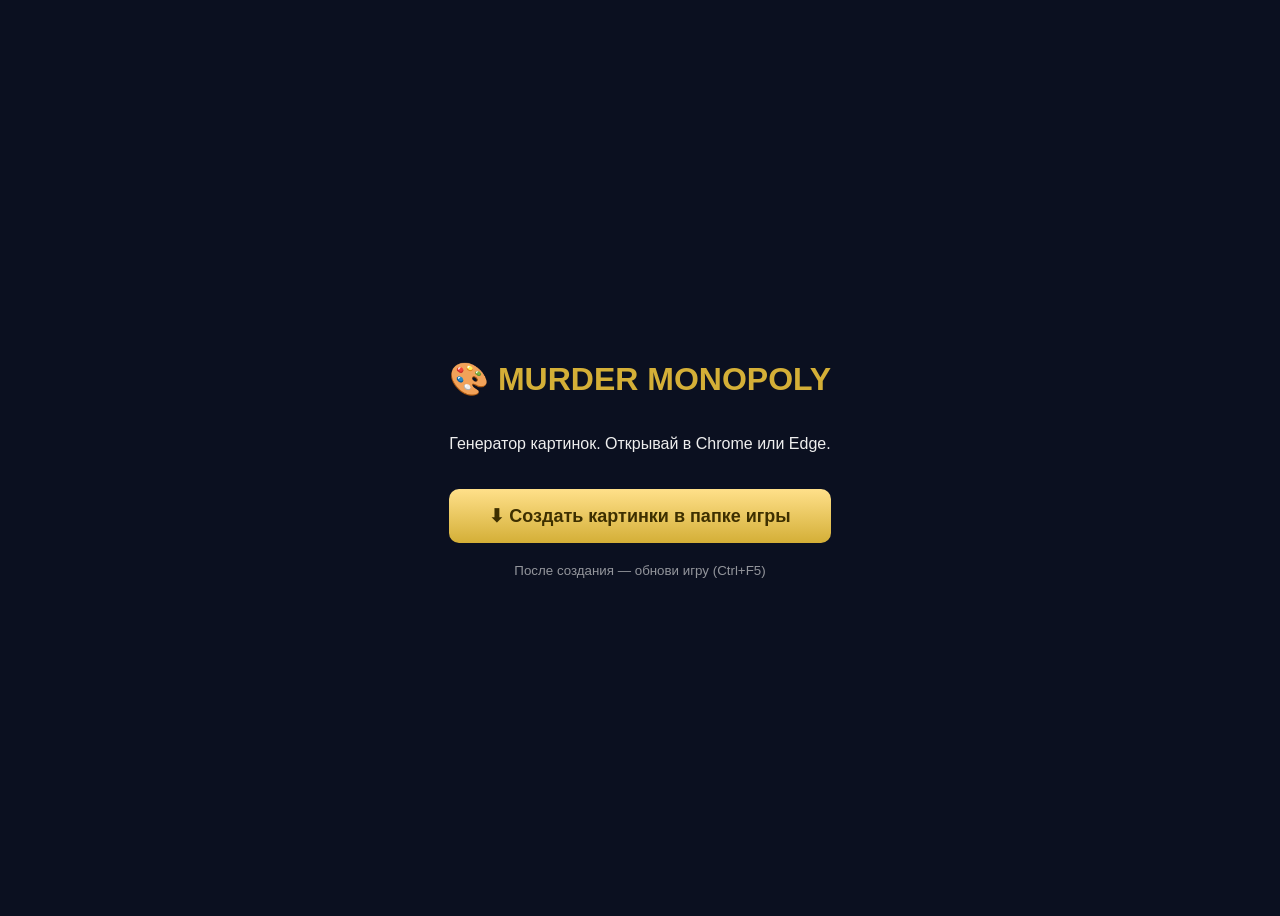
<file: generator.html>
<!DOCTYPE html>
<html lang="ru">
<head>
<meta charset="UTF-8">
<title>MM — Генератор ассетов</title>
<style>
body{background:#0b1020;color:#eee;font-family:'Segoe UI',sans-serif;display:flex;flex-direction:column;align-items:center;justify-content:center;min-height:100vh;text-align:center}
h1{color:#d4af37}
button{background:linear-gradient(180deg,#ffe08a,#d4af37);border:0;border-radius:10px;padding:16px 40px;font-size:18px;font-weight:800;color:#3d2f00;cursor:pointer;margin:20px}
#status{color:#aed581;font-size:16px;white-space:pre-line}
small{opacity:.6}
</style>
</head>
<body>
<h1>🎨 MURDER MONOPOLY</h1>
<p>Генератор картинок. Открывай в Chrome или Edge.</p>
<button onclick="generate()">⬇ Создать картинки в папке игры</button>
<div id="status"></div>
<small>После создания — обнови игру (Ctrl+F5)</small>
<script>
function emojiCanvas(e,bg,size=128,fs=72){
 const c=document.createElement('canvas');c.width=c.height=size;
 const x=c.getContext('2d');
 const g=x.createRadialGradient(size/2,size/2,8,size/2,size/2,size*0.7);
 g.addColorStop(0,bg);g.addColorStop(1,'#0b1020');
 x.fillStyle=g;x.fillRect(0,0,size,size);
 x.font=fs+'px "Segoe UI Emoji",serif';x.textAlign='center';x.textBaseline='middle';
 x.fillText(e,size/2,size/2+6);
 return c;
}
function logoCanvas(){
 const c=document.createElement('canvas');c.width=c.height=160;const x=c.getContext('2d');
 x.fillStyle='#0d1226';x.fillRect(0,0,160,160);
 x.fillStyle='#d4af37';x.font='900 64px Segoe UI';x.textAlign='center';x.textBaseline='middle';
 x.shadowColor='#d4af37';x.shadowBlur=20;x.fillText('MM',80,86);
 return c;
}
function tokenCanvas(i){
 const cols=['#ff5252','#4fc3f7','#aed581','#ffd54f','#ff8a65','#b39ddb'];
 const c=document.createElement('canvas');c.width=c.height=64;const x=c.getContext('2d');
 x.fillStyle=cols[i-1];x.beginPath();x.arc(32,32,26,0,7);x.fill();
 x.lineWidth=4;x.strokeStyle='#fff';x.stroke();
 return c;
}
async function write(dir,path,canvas){
 const parts=path.split('/');const name=parts.pop();
 let d=dir;
 for(const p of parts)d=await d.getDirectoryHandle(p,{create:true});
 const fh=await d.getFileHandle(name,{create:true});
 const w=await fh.createWritable();
 const blob=await new Promise(r=>canvas.toBlob(r,'image/png'));
 await w.write(blob);await w.close();
}
async function generate(){
 let dir;
 try{dir=await window.showDirectoryPicker();}
 catch(e){document.getElementById('status').textContent='❌ Отменено или браузер не поддерживает. Открой в Chrome/Edge.';return;}
 const st=document.getElementById('status');st.textContent='⏳ Создаю...';
 const list=[];
 list.push(['img/ui/logo.png',logoCanvas()]);
 const T={morning:'🌅',day:'☀️',evening:'🌆',night:'🌙'};
 for(const k in T)list.push(['img/time/'+k+'.png',emojiCanvas(T[k],'#1a2340')]);
 const C={start:'🟢',coin:'🪙',roof:'🏙️',tunnel:'🚇',crime:'👣',stash:'🎁',police:'🚔',shop:'🛒',hospital:'🏥',psychologist:'🧠',gym:'💪'};
 for(const k in C)list.push(['img/cells/'+k+'.png',emojiCanvas(C[k],'#1a2340')]);
 for(let i=1;i<=6;i++)list.push(['img/tokens/'+i+'.png',tokenCanvas(i)]);
 const P={0:'😊',3:'😐',6:'😠',10:'😡',13:'👿',15:'🤬'};
 for(const k in P)list.push(['img/portraits/suspect_'+k+'.png',emojiCanvas(P[k],'#000',256,150)]);
 const W={wooden_knife:'🔪',stone_dagger:'🗡️',iron_blade:'⚔️',blue_claw:'🐾',steel_fang:'🦷',crystal_shard:'💎',viper_fang:'🐍',shadow_cloak:'🌫️',phantom_blade:'👻',blaze_knife:'🔥',blaze_gun:'🔫',blaze_shield:'🛡️',ice_wing:'❄️',fire_wing:'🔥',gold_wing:'🪽',elderwood_scythe:'🌙',niks_scythe:'⚰️',corrupt:'🦹',eternal_flame:'🕯️',chroma_light:'🌈',void_blade:'🌌'};
 for(const k in W)list.push(['img/skins/weapons/'+k+'.png',emojiCanvas(W[k],'#233058')]);
 const A={dirty_rag:'🧣',baseball_cap:'🧢',knitted_hat:'🧶',helmet:'⛑️',viking_helmet:'🪖',crown:'👑',panama:'👒',ushanka:'🎩',old_sneakers:'👟',sneakers:'👟',combat_boots:'🥾'};
 for(const k in A)list.push(['img/skins/armor/'+k+'.png',emojiCanvas(A[k],'#233058')]);
 const AC={sunglasses:'🕶️',watch:'⌚',spyglass:'🔭',rubber_duck:'🦆',scarf:'🧣',backpack:'🎒'};
 for(const k in AC)list.push(['img/skins/accessories/'+k+'.png',emojiCanvas(AC[k],'#233058')]);
 let n=0;
 for(const item of list){await write(dir,item[0],item[1]);n++;st.textContent='⏳ '+n+'/'+list.length;}
 st.textContent='✅ Готово! Создано '+n+' картинок.\nТеперь обнови игру (Ctrl+F5).';
}
</script>
</body>
</html>
</file>
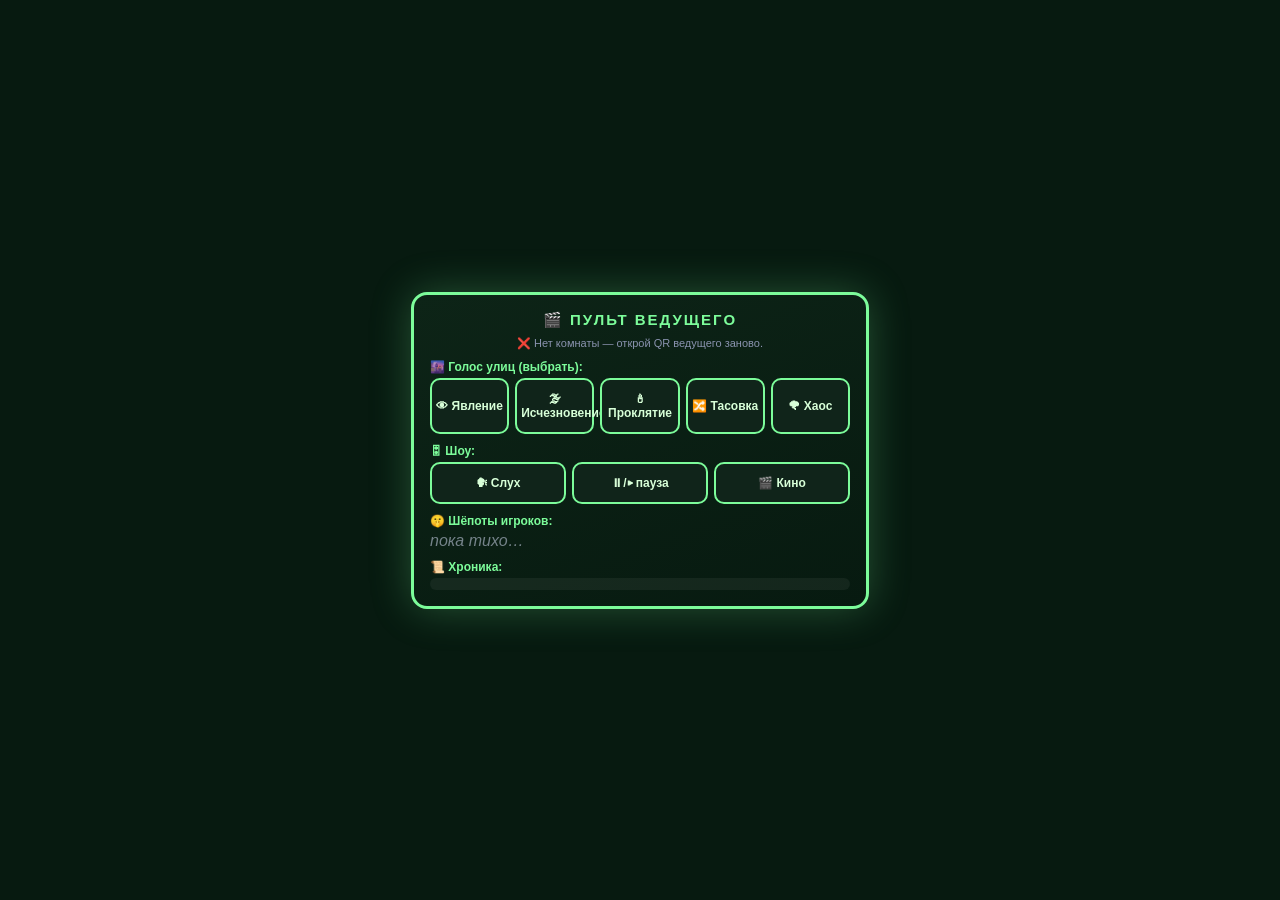
<file: host.html>
<!DOCTYPE html>
<html lang="ru">
<head>
<meta charset="UTF-8">
<meta name="viewport" content="width=device-width, initial-scale=1">
<title>ММ — пульт ведущего</title>
<style>
body{margin:0;background:#071a10;color:#dfe6ff;font-family:Segoe UI,Arial;min-height:100vh;display:flex;align-items:center;justify-content:center;padding:12px;box-sizing:border-box}
.card{width:min(94vw,420px);border:3px solid #7cfc9a;border-radius:16px;padding:16px;background:linear-gradient(160deg,#0d2417,#071a10);box-shadow:0 0 40px rgba(124,252,154,.25)}
h1{color:#7cfc9a;font-size:15px;letter-spacing:2px;text-align:center;margin:0 0 8px}
#status{font-size:11px;color:#8a93af;text-align:center;margin-bottom:8px}
.sec{font-size:12px;font-weight:900;color:#7cfc9a;margin:10px 0 4px}
.row{display:flex;gap:6px;flex-wrap:wrap}
.row button{flex:1;min-width:70px;padding:12px 4px;background:#10241a;border:2px solid #7cfc9a;color:#d8ffd8;font-weight:800;font-size:12px;border-radius:10px;cursor:pointer}
#feed{max-height:120px;overflow:auto;background:rgba(255,255,255,.05);border-radius:10px;padding:6px;font-size:11px}
#feed div{padding:2px 0;border-bottom:1px solid rgba(124,252,154,.15)}
#whispers div{background:rgba(124,252,154,.12);border:1px solid #7cfc9a;border-radius:10px;padding:6px;font-size:12px;margin:4px 0}
</style>
</head>
<body>
<div class="card">
<h1>🎬 ПУЛЬТ ВЕДУЩЕГО</h1>
<div id="status">Подключение…</div>
<div class="sec">🌆 Голос улиц (выбрать):</div>
<div class="row" id="voices"></div>
<div class="sec">🎛 Шоу:</div>
<div class="row">
<button id="b-rumor">🗣 Слух</button>
<button id="b-pause">⏸/▶ пауза</button>
<button id="b-cinema">🎬 Кино</button>
</div>
<div class="sec">🤫 Шёпоты игроков:</div>
<div id="whispers"><i style="opacity:.5">пока тихо…</i></div>
<div class="sec">📜 Хроника:</div>
<div id="feed"></div>
</div>
<script>
var st = document.getElementById('status');
var room = (location.hash.match(/room=([A-Z0-9]+)/i) || [])[1];
var MM_BROKERS = ['wss://broker.hivemq.com:8884/mqtt', 'wss://broker.emqx.io:8084/mqtt'];
var CDNS = ['https://unpkg.com/mqtt@5.10.1/dist/mqtt.min.js', 'https://cdn.jsdelivr.net/npm/mqtt@5.10.1/dist/mqtt.min.js'];
var clients = [], seen = {};
if (!room) st.textContent = '❌ Нет комнаты — открой QR ведущего заново.';
function loadMqtt(cb) { if (window.mqtt) return cb(); var i = 0; var n = function () { if (i >= CDNS.length) return cb(); var s = document.createElement('script'); s.src = CDNS[i++]; s.onload = cb; s.onerror = n; document.head.appendChild(s); }; n(); }
var queue207 = [];
function send(d) {
  var s = JSON.stringify({ name: 'ВЕДУЩИЙ', d: d });
  var sent = false;
  clients.forEach(function (c) { if (c.connected) { c.publish('mm145_' + room + '_up', s); sent = true; } });
  if (!sent) queue207.push(s);
}
setInterval(function () {
  if (!queue207.length) return;
  clients.forEach(function (c) {
    if (c.connected) { queue207.forEach(function (s) { c.publish('mm145_' + room + '_up', s); }); queue207 = []; }
  });
}, 1500);
function onMsg(payload) {
  if (seen[payload]) return;
  seen[payload] = 1;
  try {
    var d = JSON.parse(payload);
    if (d.type === 'whisper') {
      var w = document.getElementById('whispers');
      if (w.querySelector('i')) w.innerHTML = '';
      var el = document.createElement('div');
      el.textContent = '🤫 ' + d.from + ': ' + d.text;
      w.prepend(el);
    }
    if (d.type === 'text') {
      var f = document.getElementById('feed');
      var el2 = document.createElement('div');
      el2.textContent = d.text;
      f.prepend(el2);
      while (f.children.length > 30) f.removeChild(f.lastChild);
    }
  } catch (e) {}
}
var VOICES = [['appear', '👁 Явление'], ['disappear', '🌫 Исчезновение'], ['curse', '🕯 Проклятие'], ['shuffle', '🔀 Тасовка'], ['chaos', '🌪 Хаос']];
var vr = document.getElementById('voices');
VOICES.forEach(function (v) {
  var b = document.createElement('button');
  b.textContent = v[1];
  b.onclick = function () { send({ cmd: 'hvoice', key: v[0] }); };
  vr.appendChild(b);
});
document.getElementById('b-rumor').onclick = function () { send({ cmd: 'hrumor' }); };
document.getElementById('b-pause').onclick = function () { send({ cmd: 'hpause' }); };
document.getElementById('b-cinema').onclick = function () { send({ cmd: 'hcinema' }); };
if (room) {
  loadMqtt(function () {
    MM_BROKERS.forEach(function (url) {
      try {
        var c = mqtt.connect(url, { reconnectPeriod: 5000, connectTimeout: 6000 });
        c.on('connect', function () {
          st.textContent = '🔗 Пульт ведущего на связи';
          c.subscribe('mm145_' + room + '_down_host');
          c.subscribe('mm145_' + room + '_down_all');
          c.publish('mm145_' + room + '_up', JSON.stringify({ type: 'hello', host: true, name: 'ВЕДУЩИЙ' }));
        });
        c.on('message', function (t, p) { onMsg(p.toString()); });
        clients.push(c);
      } catch (e) {}
    });
  });
  setInterval(function () {
    clients.forEach(function (c) { if (c.connected) c.publish('mm145_' + room + '_up', JSON.stringify({ type: 'hello', host: true, name: 'ВЕДУЩИЙ' })); });
  }, 10000);
}
  (async function () {
  async function wake() { try { if (navigator.wakeLock) await navigator.wakeLock.request('screen'); } catch (e) {} }
  wake();
  document.addEventListener('visibilitychange', function () { if (document.visibilityState === 'visible') wake(); });
})();
</script>
</body>
</html>
</file>
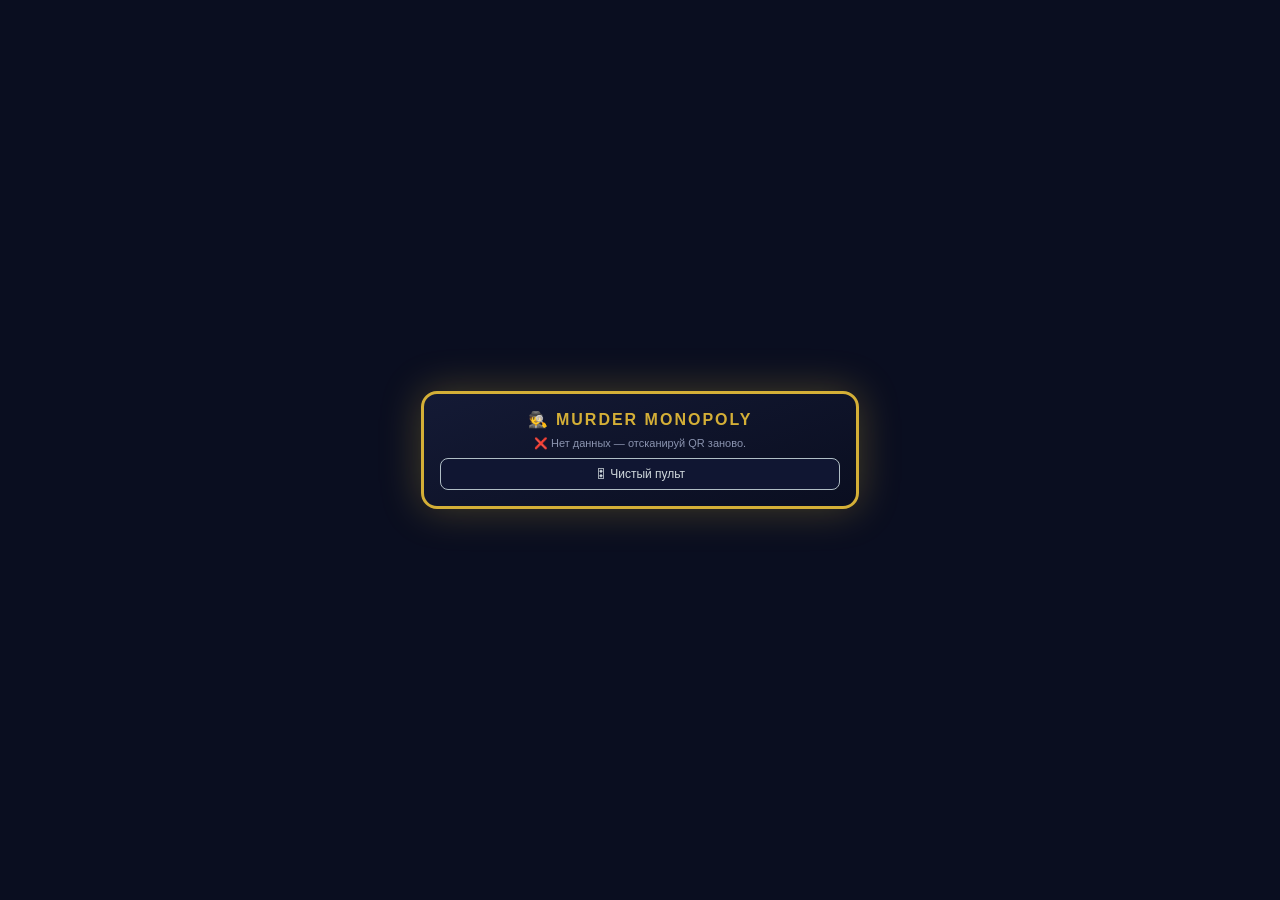
<file: phone.html>
<!DOCTYPE html>
<html lang="ru">
<head>
<meta charset="UTF-8">
<meta name="viewport" content="width=device-width, initial-scale=1">
<title>ММ — твой экран</title>
<style>
  body{margin:0;background:#0a0e20;color:#dfe6ff;font-family:Segoe UI,Arial;min-height:100vh;display:flex;align-items:center;justify-content:center;padding:12px;box-sizing:border-box}
  .card{width:min(94vw,400px);border:3px solid #d4af37;border-radius:16px;padding:16px;background:linear-gradient(160deg,#141a35,#0a0e20);box-shadow:0 0 40px rgba(212,175,55,.3)}
  h1{color:#d4af37;font-size:16px;letter-spacing:2px;text-align:center;margin:0 0 8px}
  #role{font-size:34px;font-weight:900;text-align:center;margin:8px 0;letter-spacing:1px;animation:rolePulse 2.5s infinite}
  @keyframes rolePulse{0%,100%{text-shadow:0 0 8px currentColor}50%{text-shadow:0 0 22px currentColor}}
  #who{text-align:center;font-size:13px;opacity:.8}
  #event{min-height:38px;background:rgba(255,255,255,.06);border:1px solid rgba(212,175,55,.35);border-radius:10px;padding:8px;font-size:13px;text-align:center;margin:8px 0}
  .row{display:flex;justify-content:space-between;font-size:14px;padding:3px 2px}
  .row b{color:#ffd54f}
  #turn{text-align:center;font-size:13px;color:#8a93af;margin-top:8px}
  #status{font-size:11px;color:#8a93af;text-align:center;margin-top:8px;word-break:break-all}
  .grid{display:grid;grid-template-columns:1fr 1fr;gap:6px;margin-top:8px}
  .stat{background:rgba(255,255,255,.05);border-radius:8px;padding:6px;text-align:center;font-size:12px}
  .stat b{display:block;font-size:16px;color:#ffd54f}
  #top{margin-top:8px}
  #top .trow{display:flex;justify-content:space-between;font-size:13px;padding:2px 4px;background:rgba(255,255,255,.04);border-radius:6px;margin:2px 0}
  #top .trow b{color:#ff8a80}
  #remote{display:none;gap:8px;margin-top:12px}
  #remote button{flex:1;padding:12px 0;background:linear-gradient(180deg,#1a2340,#0d1226);border:2px solid #d4af37;color:#ffd54f;font-weight:900;font-size:14px;border-radius:10px;cursor:pointer}
  #remote button:disabled{opacity:.35;cursor:default}
  #remote2{display:none;gap:8px;margin-top:8px}
  #remote2 button{flex:1;padding:10px 0;background:linear-gradient(180deg,#1a2340,#0d1226);border:2px solid #b0bec5;color:#cfd8dc;font-weight:700;font-size:13px;border-radius:10px;cursor:pointer}
  #remote2 button:disabled{opacity:.35;cursor:default}
  #mmodal{display:none;margin-top:12px;border:2px solid #7cfc9a;border-radius:12px;padding:10px;background:rgba(124,252,154,.07)}
  #mm-title{font-size:13px;font-weight:900;color:#7cfc9a;text-align:center;margin-bottom:6px}
  #hand{display:none;margin-top:12px}
  #hand-row{display:grid;grid-template-columns:repeat(3,1fr);gap:6px}
  #hand-row div{background:rgba(255,255,255,.07);border:1px solid rgba(212,175,55,.4);border-radius:10px;padding:8px 4px;font-size:11px;text-align:center;cursor:pointer;word-break:break-word}
  #hand-row div.sel{border-color:#7cfc9a;box-shadow:0 0 12px rgba(124,252,154,.6)}
  #card-info{display:none;margin-top:6px;background:rgba(124,252,154,.08);border:1px solid rgba(124,252,154,.4);border-radius:10px;padding:8px;font-size:12px;text-align:center}
  #card-cancel{margin-top:6px;padding:6px 14px;background:#101632;border:1px solid #b0bec5;color:#cfd8dc;border-radius:8px;cursor:pointer;font-size:12px}
  body.minimal #dash, body.minimal #top{display:none!important}
  body.minimal #remote button, body.minimal #remote2 button{padding:16px 0;font-size:17px}
  #mode-toggle{margin-top:8px;width:100%;padding:8px;background:#101632;border:1px solid #b0bec5;color:#cfd8dc;border-radius:8px;cursor:pointer;font-size:12px}
</style>
</head>
<body>
<div class="card">
  <h1>🕵️ MURDER MONOPOLY</h1>
  <div id="status">Подключение…</div>
  <button id="mode-toggle">🎛 Чистый пульт</button>
  <div id="role" style="display:none"></div>
  <div id="who" style="display:none"></div>
  <div id="event" style="display:none"></div>
  <div id="dash" style="display:none">
    <div class="grid">
      <div class="stat">Монеты<b id="s-coins">0</b></div>
      <div class="stat">Подозрения<b id="s-sus">0</b></div>
      <div class="stat">Усталость<b id="s-fat">0</b></div>
      <div class="stat">Страх<b id="s-fear">0</b></div>
    </div>
    <div class="row"><span>🎟 Жетоны</span><b id="s-tok">0</b></div>
    <div id="turn"></div>
    <div id="top"></div>
  </div>
  <div id="mmodal">
    <div id="mm-title"></div>
    <div id="mm-btns"></div>
  </div>
  <div id="hand">
    <div style="font-size:11px;color:#8a93af;text-align:center">🃏 Тап = показать на мониторе · второй тап = сыграть</div>
    <div id="hand-row"></div>
    <div id="card-info"></div>
    <div style="text-align:center"><button id="card-cancel" style="display:none">✖ Отмена</button></div>
  </div>
  <div id="remote">
    <button id="btn-roll" disabled>🎲 Кубик</button>
    <button id="btn-end" disabled>✅ Ход</button>
  </div>
  <div id="remote2">
    <button id="btn-accuse" disabled>🚔 Обвинить</button>
    <button id="btn-mor" disabled>🎭 Мораль</button>
  </div>
  <div id="whisper" style="display:none;margin-top:8px;gap:6px">
    <input id="wh-in" placeholder="🤫 шёпот ведущему…" style="flex:1;background:#101632;border:1px solid #7cfc9a;color:#d8ffd8;border-radius:8px;padding:8px;font-size:13px">
    <button id="wh-btn" style="padding:8px 10px;background:#101632;border:1px solid #7cfc9a;color:#7cfc9a;border-radius:8px;cursor:pointer">🤫</button>
  </div>
</div>
<script>
window.onerror = function (m) { document.getElementById('status').textContent = '❌ JS: ' + m; };
var MM_NTFY = 'https://ntfy.sh';
var MM_BROKERS = ['wss://broker.hivemq.com:8884/mqtt', 'wss://broker.emqx.io:8084/mqtt'];
var MQTT_CDNS = ['https://unpkg.com/mqtt@5.10.1/dist/mqtt.min.js', 'https://cdn.jsdelivr.net/npm/mqtt@5.10.1/dist/mqtt.min.js', 'https://unpkg.com/mqtt@4.3.7/dist/mqtt.min.js'];
var ROLN = { sheriff: '🚔 ШЕРИФ', murderer: '🔪 УБИЙЦА', civilian: '🕊 МИРНЫЙ', cop: '🦹 ПРОДАЖНЫЙ КОП' };
var st = document.getElementById('status');
var rdata = (location.hash.match(/r=([^&]+)/) || [])[1];
var room = (location.hash.match(/room=([A-Z0-9]+)/i) || [])[1];
var myName = null, selKey = null;
var clients = [], seen = {}, lastMsg = Date.now();
function loadMqtt(cb) {
  if (window.mqtt) return cb();
  var i = 0;
  var next = function () {
    if (i >= MQTT_CDNS.length) return cb();
    var s = document.createElement('script');
    s.src = MQTT_CDNS[i++];
    s.onload = cb;
    s.onerror = next;
    document.head.appendChild(s);
  };
  next();
}
function ntfyPub(t, s) { fetch(MM_NTFY + '/' + t, { method: 'POST', body: s }).catch(function () {}); }
function send(d) {
  var s = JSON.stringify({ name: myName, d: d });
  clients.forEach(function (c) { if (c.connected) c.publish('mm145_' + room + '_up', s); });
  ntfyPub('mm145_' + room + '_up', s);
}
function hello() {
  var s = JSON.stringify({ type: 'hello', name: myName });
  clients.forEach(function (c) { if (c.connected) c.publish('mm145_' + room + '_up', s); });
  ntfyPub('mm145_' + room + '_up', s);
}
function showRole(d) {
  myName = d.n;
  st.textContent = '🤫 Это твой секрет — никому не показывай!';
  var r = document.getElementById('role');
  r.style.display = 'block'; r.style.color = d.c || '#ffd54f';
  r.textContent = ROLN[d.r] || d.r;
  var w = document.getElementById('who'); w.style.display = 'block'; w.textContent = 'Ты играешь за: ' + d.n;
  clients.forEach(function (c) { if (c.connected) c.subscribe('mm145_' + room + '_down_' + myName); });
  openNtfyMe();
}
function clearSel() {
  selKey = null;
  send({ cmd: 'preview', key: null });
  document.getElementById('card-info').style.display = 'none';
  document.getElementById('card-cancel').style.display = 'none';
  [...document.getElementById('hand-row').children].forEach(function (x) { x.classList.remove('sel'); });
}
function onPayload(payload) {
  if (seen[payload]) return;
  seen[payload] = 1;
  lastMsg = Date.now();
  if (st.textContent.indexOf('восстанавливаю') !== -1) st.textContent = '🔗 На связи с городом: пульт активен.';
  try { handle(JSON.parse(payload)); } catch (e) {}
}
function handle(d) {
  if (d.type === 'role') showRole({ n: d.name, r: d.role, c: d.color });
  if (d.type === 'state') {
    document.getElementById('whisper').style.display = 'flex';
    var ev = document.getElementById('event'); ev.style.display = 'block'; ev.textContent = d.lastLog || '…';
    document.getElementById('dash').style.display = 'block';
    document.getElementById('remote').style.display = 'flex';
    document.getElementById('remote2').style.display = 'flex';
    document.getElementById('turn').textContent = 'Раунд ' + d.round + ' · ходит: ' + d.turn;
    var my = d.turn === myName;
    document.getElementById('btn-roll').disabled = !my;
    document.getElementById('btn-end').disabled = !my;
    document.getElementById('btn-accuse').disabled = !my;
    document.getElementById('btn-mor').disabled = !my;
    var top = document.getElementById('top');
    top.innerHTML = '';
    (d.top || []).forEach(function (t, i) {
      var el = document.createElement('div');
      el.className = 'trow';
      el.innerHTML = '<span>' + (i + 1) + '. ' + t.name + '</span><b>🚨 ' + t.sus + '</b>';
      top.appendChild(el);
    });
    var me = null;
    for (var i = 0; i < d.players.length; i++) if (d.players[i].name === myName) me = d.players[i];
    if (me) {
      document.getElementById('s-coins').textContent = me.coins;
      document.getElementById('s-sus').textContent = me.suspect;
      document.getElementById('s-fat').textContent = me.fatigue;
      document.getElementById('s-fear').textContent = me.fear;
      document.getElementById('s-tok').textContent = me.tokens;
    }
  }
  if (d.type === 'modal') {
    var box = document.getElementById('mmodal');
    var sig182 = (d.title || '') + '|' + (d.buttons || []).join('|');
    if (box.style.display === 'block' && box.getAttribute('data-sig') === sig182) return;
    box.setAttribute('data-sig', sig182);
    box.style.display = 'block';
    document.getElementById('mm-title').textContent = '🖥 ' + d.title;
    var row = document.getElementById('mm-btns');
    row.innerHTML = '';
    d.buttons.forEach(function (t, i) {
      var b = document.createElement('button');
      b.textContent = t;
      b.style.cssText = 'display:block;width:100%;margin:4px 0;padding:10px;background:#101632;border:2px solid #d4af37;color:#ffd54f;font-weight:700;border-radius:10px;cursor:pointer';
      b.onclick = function () { send({ cmd: 'modal', i: i }); box.style.display = 'none'; };
      row.appendChild(b);
    });
  }
  if (d.type === 'hand') {
    document.getElementById('hand').style.display = 'block';
    var wrap = document.getElementById('hand-row');
    wrap.innerHTML = '';
    d.cards.forEach(function (c) {
      var el = document.createElement('div');
      el.textContent = c.name;
      el.onclick = function () {
        if (selKey === c.key) { send({ cmd: 'play', key: c.key }); clearSel(); }
        else {
          selKey = c.key;
          send({ cmd: 'preview', key: c.key });
          var info = document.getElementById('card-info');
          info.style.display = 'block';
          info.innerHTML = '<b>' + c.name + '</b>' + (c.desc ? '<br>' + c.desc : '') + '<br><i>второй тап = сыграть</i>';
          document.getElementById('card-cancel').style.display = 'inline-block';
        }
        [...wrap.children].forEach(function (x) { x.classList.toggle('sel', x === el && selKey); });
      };
      wrap.appendChild(el);
    });
  }
  if (d.type === 'text') { var ev2 = document.getElementById('event'); ev2.style.display = 'block'; ev2.textContent = d.text; }
  if (d.type === 'call') {
    var box = document.getElementById('mmodal');
    box.style.display = 'block';
    box.setAttribute('data-sig', 'call' + Math.random());
    document.getElementById('mm-title').textContent = '📞 Входящий: ' + d.caller;
    var row = document.getElementById('mm-btns');
    row.innerHTML = '';
    var b = document.createElement('button');
    b.textContent = '📞 Ответить';
    b.style.cssText = 'display:block;width:100%;margin:4px 0;padding:12px;background:#1a2340;border:2px solid #7cfc9a;color:#d8ffd8;font-weight:900;border-radius:10px;cursor:pointer';
    b.onclick = function () { send({ cmd: 'answer' }); box.style.display = 'none'; };
    row.appendChild(b);
        var b2 = document.createElement('button');
    b2.textContent = '🔕 Сбросить';
    b2.style.cssText = 'display:block;width:100%;margin:4px 0;padding:10px;background:#101632;border:2px solid #ff5252;color:#ff8a80;font-weight:700;border-radius:10px;cursor:pointer';
    b2.onclick = function () { send({ cmd: 'decline' }); box.style.display = 'none'; };
    row.appendChild(b2);
  }
  if (d.type === 'calltext') {
    var ev3 = document.getElementById('event');
    ev3.style.display = 'block';
    ev3.textContent = d.text;
  }
}
document.getElementById('card-cancel').onclick = clearSel;
document.getElementById('btn-roll').onclick = function () { send({ cmd: 'roll' }); };
document.getElementById('btn-end').onclick = function () { send({ cmd: 'end' }); };
document.getElementById('btn-accuse').onclick = function () { send({ cmd: 'accuse' }); };
document.getElementById('btn-mor').onclick = function () { send({ cmd: 'mor' }); };
if (rdata) {
  try { showRole(JSON.parse(decodeURIComponent(escape(atob(rdata))))); }
  catch (e) { st.textContent = '❌ Ссылка повреждена — пересканируй QR.'; }
}
var esAll = null, esMe = null;
function openNtfyAll() {
  try { if (esAll) esAll.close(); } catch (e) {}
  esAll = new EventSource(MM_NTFY + '/mm145_' + room + '_down_all/sse');
  esAll.onmessage = function (e) { try { var o = JSON.parse(e.data); onPayload(o.message); } catch (err) {} };
  esAll.onerror = function () {};
}
function openNtfyMe() {
  if (!myName) return;
  try { if (esMe) esMe.close(); } catch (e) {}
  esMe = new EventSource(MM_NTFY + '/mm145_' + room + '_down_' + myName + '/sse');
  esMe.onmessage = function (e) { try { var o = JSON.parse(e.data); onPayload(o.message); } catch (err) {} };
  esMe.onerror = function () {};
}
if (room) {
  // openNtfyAll();
  loadMqtt(function () {
    MM_BROKERS.forEach(function (url) {
      try {
        var c = mqtt.connect(url, { reconnectPeriod: 5000, connectTimeout: 6000 });
        c.on('connect', function () {
          st.textContent = '🔗 На связи с городом: пульт активен.';
          c.subscribe('mm145_' + room + '_down_all');
          if (myName) c.subscribe('mm145_' + room + '_down_' + myName);
          hello();
        });
        c.on('message', function (t, p) { onPayload(p.toString()); });
        clients.push(c);
      } catch (e) {}
    });
  });
  st.textContent = '🔌 подключаюсь к городу…';
  setInterval(hello, 10000);
  setInterval(function () {
    if (Date.now() - lastMsg > 25000) { st.textContent = '📡 восстанавливаю связь…'; hello(); }
  }, 8000);
} else if (!rdata) {
  st.textContent = '❌ Нет данных — отсканируй QR заново.';
}
ntfyPub = function () {};
document.getElementById('wh-btn').onclick = function () {
  var v = document.getElementById('wh-in').value.trim();
  if (v) { send({ cmd: 'whisper', text: v }); document.getElementById('wh-in').value = ''; }
};
document.getElementById('mode-toggle').onclick = function () {
  var on = document.body.classList.toggle('minimal');
  this.textContent = on ? '📊 Полная статистика' : '🎛 Чистый пульт';
};
  // v208: экран не спит — связь не рвётся
(async function () {
  async function wake() { try { if (navigator.wakeLock) await navigator.wakeLock.request('screen'); } catch (e) {} }
  wake();
  document.addEventListener('visibilitychange', function () { if (document.visibilityState === 'visible') wake(); });
})();
</script>
</body>
</html>
</file>
